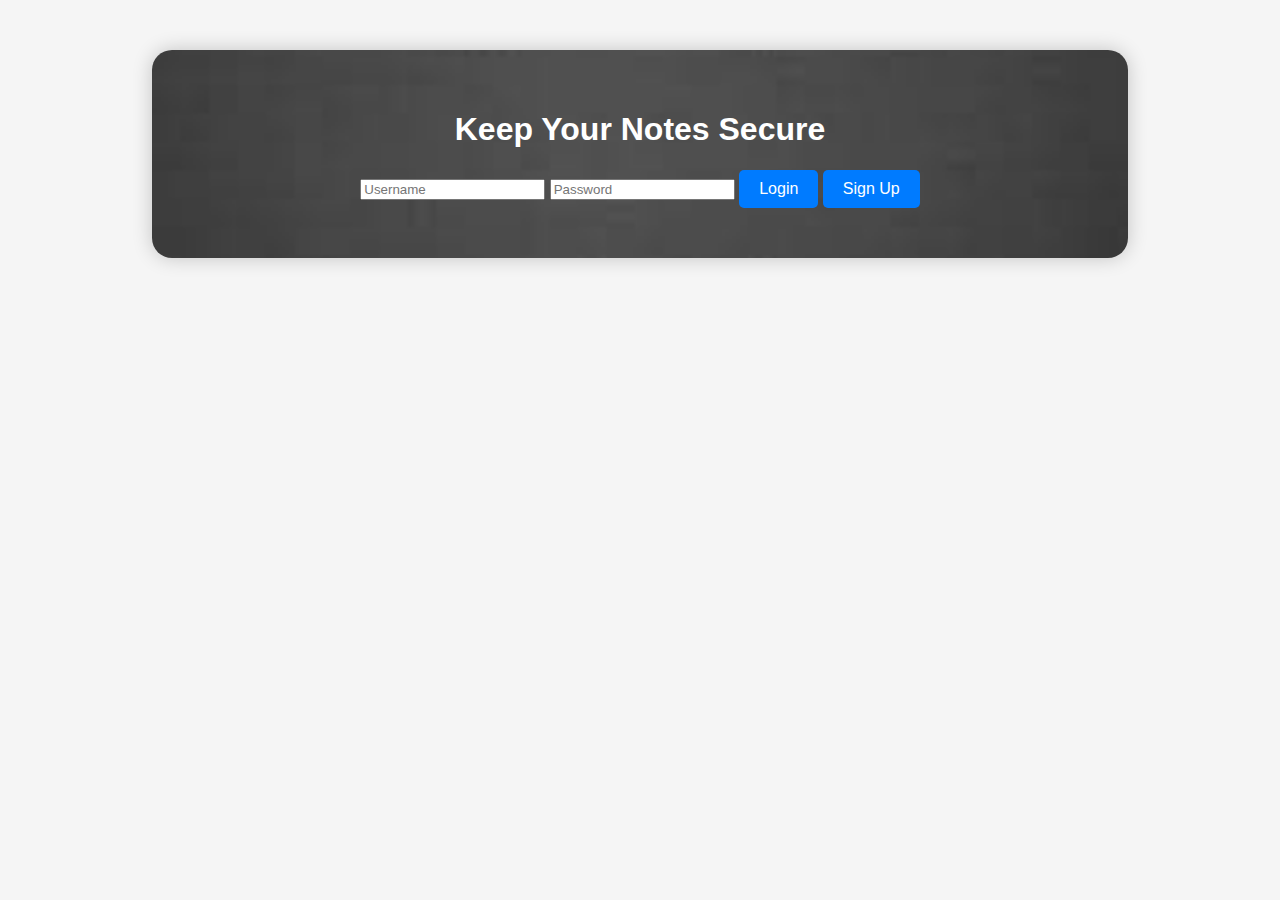
<file: index.html>
<!DOCTYPE html>
<html>
<head>
    <title>Keep Notes</title>
    <link rel="stylesheet" href="styles.css">
</head>
<body>
    <div class="container">
        <h1>Keep Your Notes Secure</h1>
        <div id="loginForm">
            <input type="text" id="username" placeholder="Username">
            <input type="password" id="password" placeholder="Password">
            <button id="loginButton">Login</button>
            <button id="signUpButton">Sign Up</button>
        </div>
        <div id="noteSection" class="note-container hidden">
            <textarea id="noteInput" placeholder="Enter your secure note here..."></textarea>
            <div class="right-side">
                <button id="saveButton">Save Note</button>
                <button id="darkModeToggle">Enable Dark Mode</button>
                <button id="disableDarkModeToggle">Disable Dark Mode</button>
                <button id="logoutButton">Logout</button>
            </div>
            <div id="output"></div>
        </div>
    </div>
    <script> document.getElementById('disableDarkModeToggle').style.display = 'none';</script>
    <script src="script.js"></script>
</body>
</html>
</file>
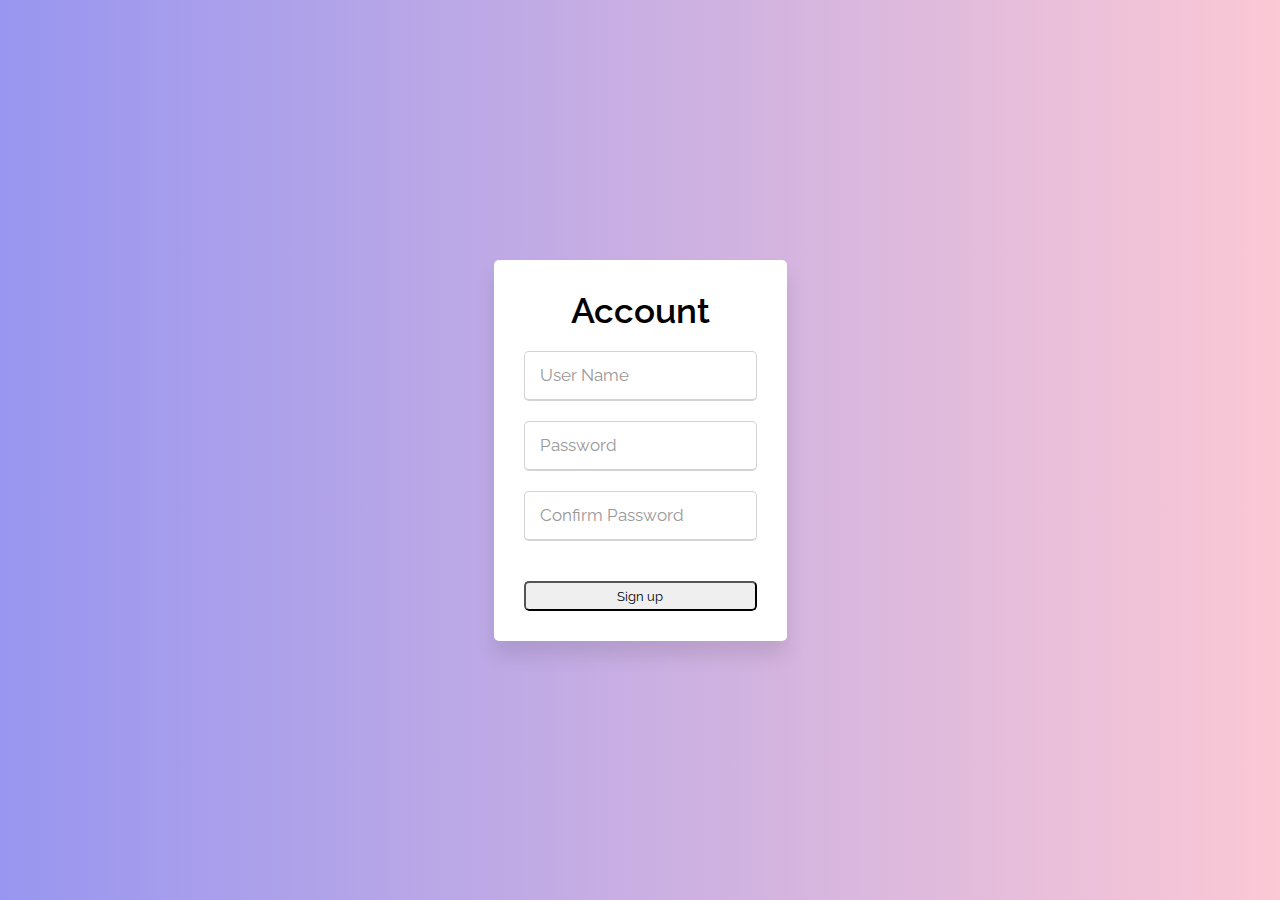
<file: signUp.html>
<!DOCTYPE html>
<html>
  <head>
    <title>Sign Up</title>
    <link rel="stylesheet" href="signUp.css">
  </head>
  <body>
    <div class="wrapper">
      <div class="title-text">
        <div class="title signup">
          Account
        </div>
      </div>
      <div class="form-container">
        <div class="form-inner">
          <form action="#" class="signup">
            <div class="field">
              <input  id="newUsername" type="text" placeholder="User Name" required>
            </div>
            <div class="field">
              <input id="newPassword" type="password" placeholder="Password" required>
            </div>
            <div class="field">
              <input id="confirmPassword" type="password" placeholder="Confirm Password" required>
            </div>
            <div class="field btn">
              <button id="signUpForm"> Sign up </button>
            </div>
          </form>
        </div>
      </div>
    </div>
    <script src="signUp.js"></script>
  </body>
</html>
</file>
<file: styles.css>
body {
    font-family: 'Segoe UI', Tahoma, Geneva, Verdana, sans-serif;
    background-color: #f5f5f5;
    margin: 0;
    padding: 0;
    color: #333;
    background-size: cover;
    background-position: center;
}

.container {
    width: 70%;
    margin: 50px auto;
    background-color: rgba(255, 255, 255, 0.9); 
    border-radius: 20px; 
    box-shadow: 0 0 20px rgba(0, 0, 0, 0.2);
    padding: 40px; 
    text-align: center;
    display: flex;
    flex-direction: column;
    align-items: center;
    position: relative; 
 
    
        background-image: url('BG4.jpg');
        background-size: cover;
        background-position: center;

}

h1 {
    color: #fff;
}

.left-side {
    flex: 1;
    margin-right: 20px;
}

.right-side {
    flex: 1;
    display: flex;
    flex-direction: column;
    align-items: center;
}

textarea {
    width: 800px;
    padding-left: 50px; 
    padding-right: 50px;
    height: 230px;
    margin-bottom: 10px;
    padding: 10px;
    border: 1px solid #ddd;
    border-radius: 5px;
    font-size: 16px;
    resize: none;
}

#output {
    border: 1px solid #ddd;
    padding: 10px;
    margin-bottom: 10px;
    width: 100%;
    max-height: 400px;
    overflow-y: auto;
    border-radius: 5px;
    font-size: 16px;
    color: #fff;
}

button {
    padding: 10px 20px;
    margin-bottom: 10px;
    cursor: pointer;
    background-color: #007bff;
    color: #fff;
    border: none;
    border-radius: 5px;
    transition: background-color 0.3s;
    font-size: 16px;
}

button:hover {
    background-color: #0056b3;
}

.hidden {
    display: none;
}

/* Dark mode styles */
.dark-mode {
    background-color: #333;
    color: #fff;
}

.dark-mode .container {
    background-color: #222;
}

.dark-mode button {
    background-color: #555;
    color: #fff;
}

.dark-mode #output {
    border-color: #555;
    color: #fff;
}

.dark-mode #noteInput {
    border-color: #555;
    color: #eee; 
    background-color: #333;
}
</file>
<file: signUp.css>
@import url('https://fonts.googleapis.com/css2?family=Raleway:wght@300&display=swap');

* {
  margin: 0;
  padding: 0;
  box-sizing: border-box;
  font-family: 'Raleway', sans-serif;
}
html, body {
  display: grid;
  height: 100%;
  width: 100%;
  place-items: center;
  background: -webkit-linear-gradient(left, #9896F0, #FBC8D5);
}
::selection {
  background: #12e8f0;
  color: #fff;
}
.wrapper {
  overflow: hidden;
  max-width: 390px;
  background: #fff;
  padding: 30px;
  border-radius: 5px;
  box-shadow: 0px 15px 20px rgba(0,0,0,0.1);
}
.wrapper .title-text {
  display: flex;
  width: 100%;
  justify-content: center;
}
.wrapper .title {
  font-size: 35px;
  font-weight: 600;
  text-align: center;
}
.wrapper .form-container {
  width: 100%;
}
.form-container .form-inner {
  display: flex;
  justify-content: center;
}
.form-container .form-inner form {
  width: 100%;
}
.form-inner form .field {
  height: 50px;
  width: 100%;
  margin-top: 20px;
}
.form-inner form .field input {
  height: 100%;
  width: 100%;
  outline: none;
  padding-left: 15px;
  border-radius: 5px;
  border: 1px solid lightgrey;
  border-bottom-width: 2px;
  font-size: 17px;
  transition: all 0.3s ease;
}
.form-inner form .field input:focus {
  border-color: #12e8f0;
}
.form-inner form .field input::placeholder {
  color: #999;
  transition: all 0.3s ease;
}
form .field input:focus::placeholder {
  color: #b3b3b3;
}
form .btn {
  height: 50px;
  width: 100%;
  border-radius: 5px;
  position: relative;
  overflow: hidden;
  margin-top: 20px;
}
form .btn .btn-layer {
  height: 100%;
  width: 300%;
  position: absolute;
  left: -100%;
  background: -webkit-linear-gradient(right, #FBEE97, #ADEDD5, #FBEE97, #ADEDD5);
  border-radius: 5px;
  transition: all 0.4s ease;
}
form .btn:hover .btn-layer {
  left: 0;
}
form .btn input[type="submit"] {
  height: 100%;
  width: 100%;
  z-index: 2;
  position: relative;
  background: none;
  border: none;
  color: #fff;
  padding-left: 0;
  border-radius: 10px;
  font-size: 20px;
  font-weight: 500;
  cursor: pointer;
}

#signUpForm {
    height: 30px;
    width: 100%;
    border-radius: 5px;
    position: relative;
    overflow: hidden;
    margin-top: 20px;
}
</file>
